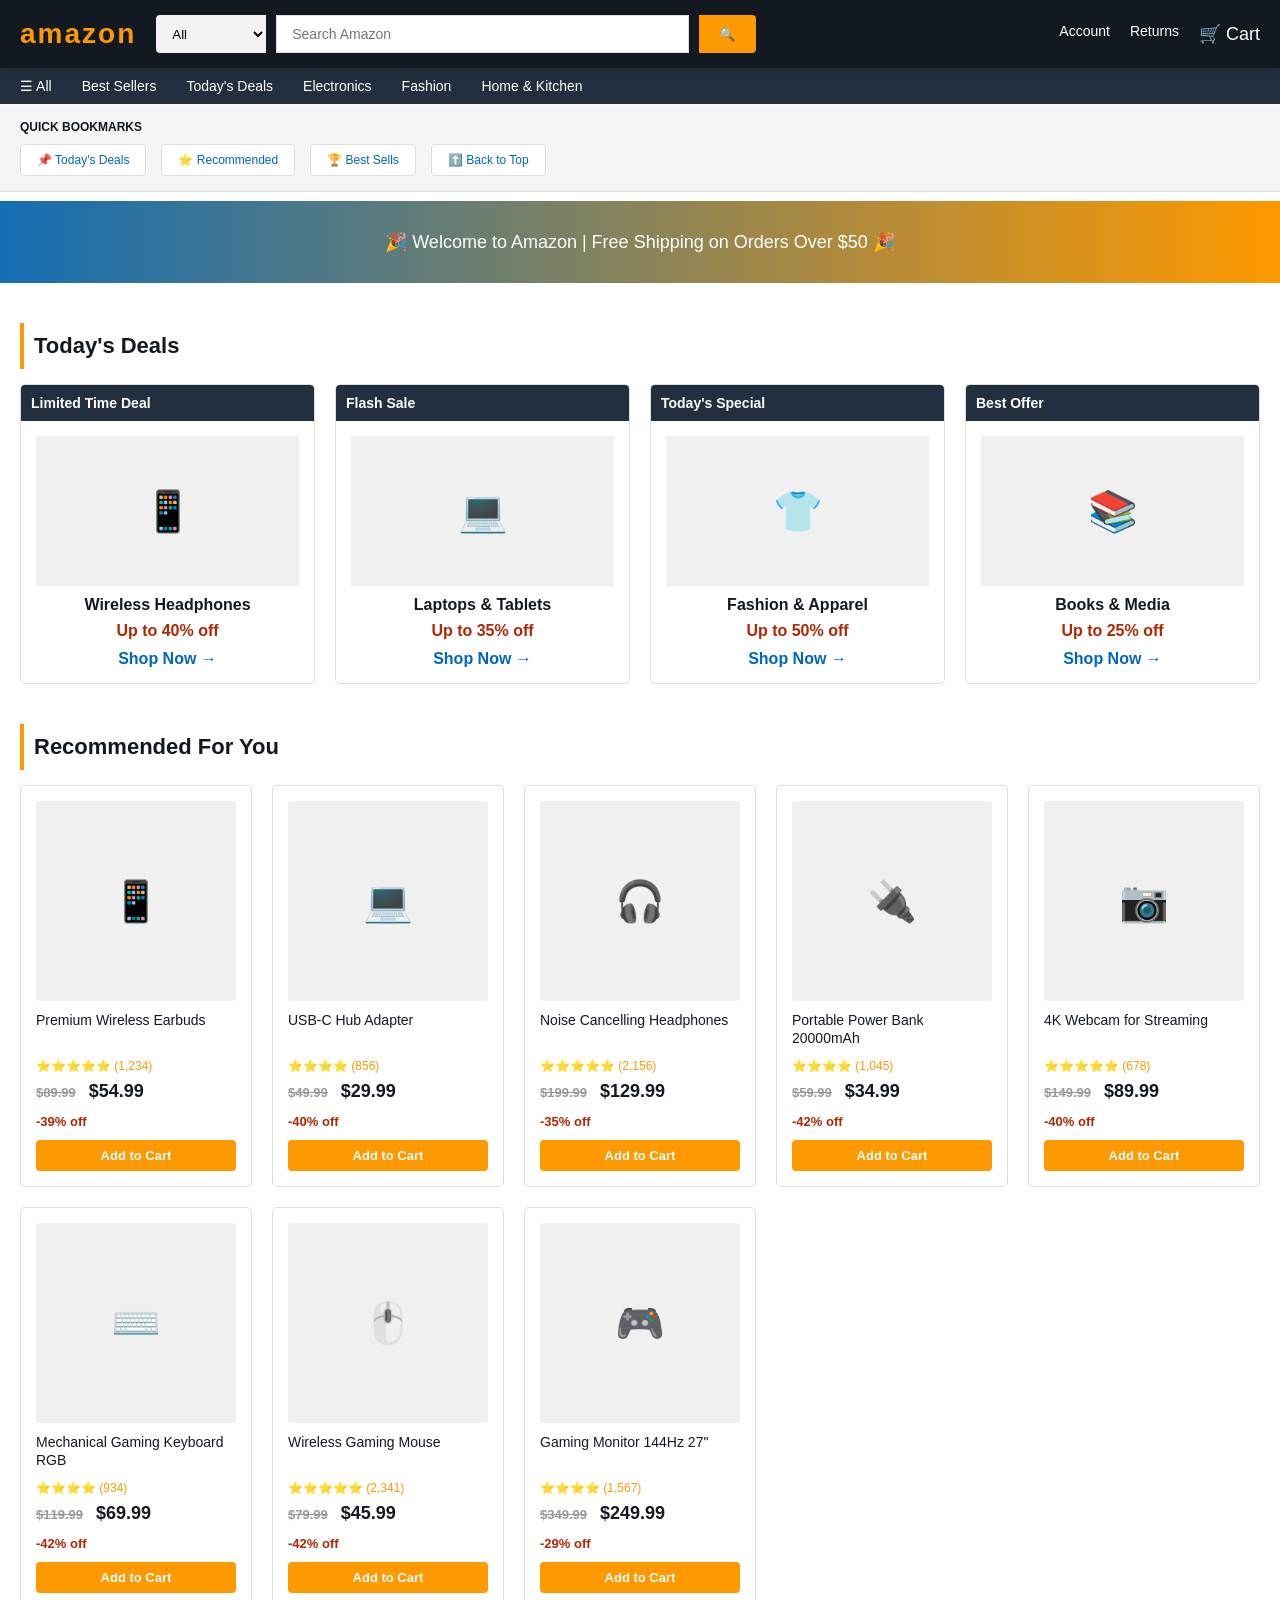
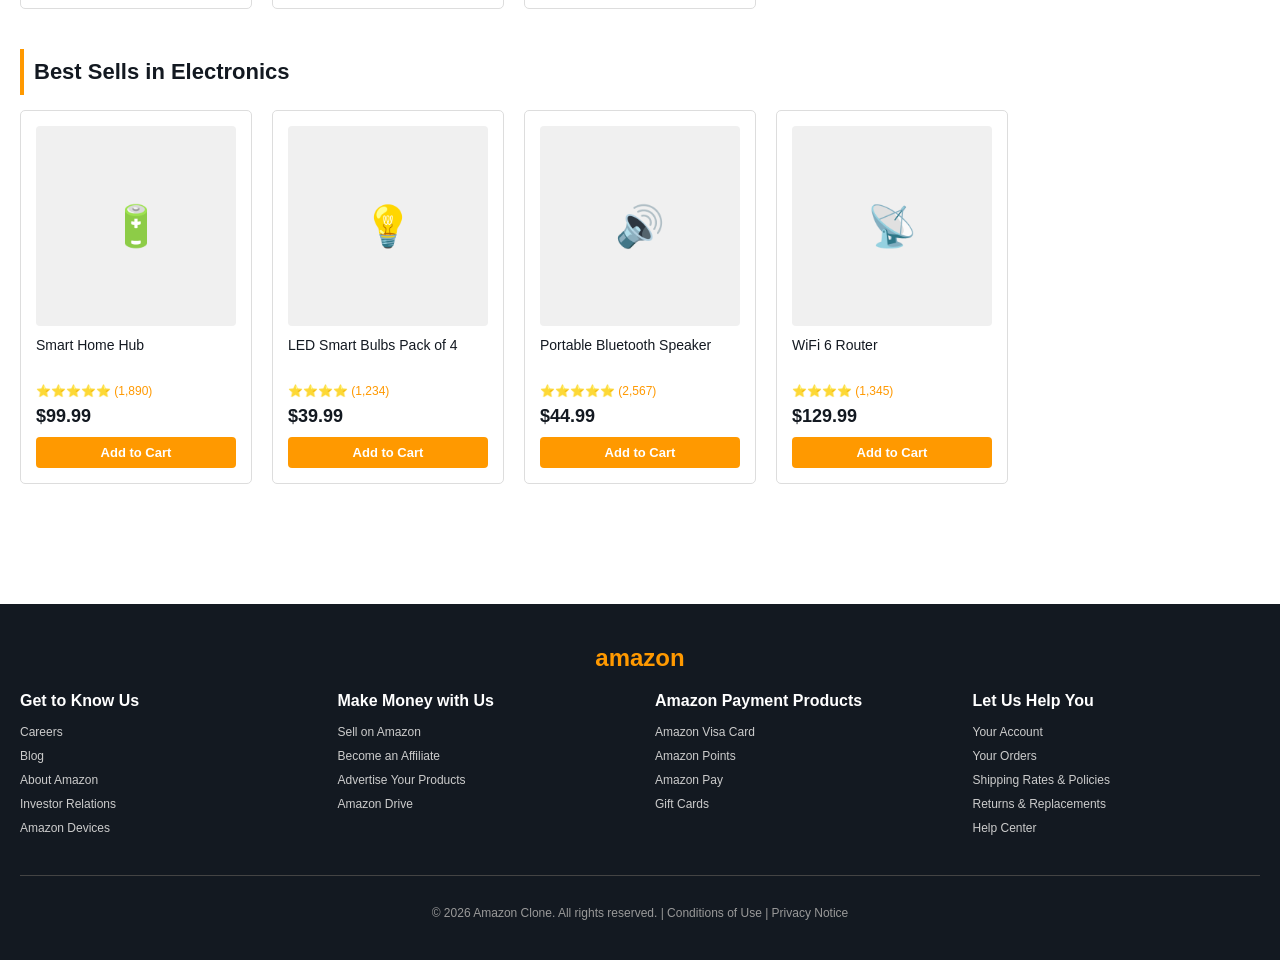
<file: index.html>
<!DOCTYPE html>
<html lang="en">
<head>
    <meta charset="UTF-8">
    <meta name="viewport" content="width=device-width, initial-scale=1.0">
    <title>Amazon</title>
    <link rel="stylesheet" href="style.css">
</head>
<body>
    <!-- Header -->
    <div class="header" id="top">
        <div class="logo">amazon</div>
        <div class="search-container">
            <select class="category-select">
                <option>All</option>
                <option>Electronics</option>
                <option>Clothing</option>
                <option>Books</option>
                <option>Home</option>
            </select>
            <input type="text" class="search-input" placeholder="Search Amazon">
            <button class="search-btn">🔍</button>
        </div>
        <div class="header-nav">
            <a href="login.html" class="nav-item">Account</a>
            <div class="nav-item">Returns</div>
            <a href="cart.html" class="nav-item cart-icon">🛒 Cart</a>
        </div>
    </div>

    <!-- Navbar -->
    <div class="navbar">
        <div class="navbar-item">☰ All</div>
        <div class="navbar-item">Best Sellers</div>
        <div class="navbar-item">Today's Deals</div>
        <div class="navbar-item">Electronics</div>
        <div class="navbar-item">Fashion</div>
        <div class="navbar-item">Home & Kitchen</div>
    </div>

    <!-- Bookmarks Section -->
    <div class="bookmarks-section">
        <div class="bookmarks-title">Quick Bookmarks</div>
        <div class="bookmarks-container">
            <a href="#deals" class="bookmark-btn">📌 Today's Deals</a>
            <a href="#recommended" class="bookmark-btn">⭐ Recommended</a>
            <a href="#bestsellers" class="bookmark-btn">🏆 Best Sells</a>
      
            <a href="#deals" class="bookmark-btn">⬆️ Back to Top</a>
        </div>
    </div>

    <!-- Banner -->
    <div class="banner">
        🎉 Welcome to Amazon | Free Shipping on Orders Over $50 🎉
    </div>

    <!-- Main Container -->
    <div class="container">
        <!-- Deals Section -->
        <div class="section" id="deals">
            <div class="section-title">Today's Deals</div>
            <div class="deal-section">
                <div class="deal-card">
                    <div class="deal-header">Limited Time Deal</div>
                    <div class="deal-content">
                        <div class="deal-image">📱</div>
                        <div class="deal-title">Wireless Headphones</div>
                        <p style="color: #B12704; font-weight: bold; margin-bottom: 10px;">Up to 40% off</p>
                        <a class="shop-now">Shop Now →</a>
                    </div>
                </div>

                <div class="deal-card">
                    <div class="deal-header">Flash Sale</div>
                    <div class="deal-content">
                        <div class="deal-image">💻</div>
                        <div class="deal-title">Laptops & Tablets</div>
                        <p style="color: #B12704; font-weight: bold; margin-bottom: 10px;">Up to 35% off</p>
                        <a class="shop-now">Shop Now →</a>
                    </div>
                </div>

                <div class="deal-card">
                    <div class="deal-header">Today's Special</div>
                    <div class="deal-content">
                        <div class="deal-image">👕</div>
                        <div class="deal-title">Fashion & Apparel</div>
                        <p style="color: #B12704; font-weight: bold; margin-bottom: 10px;">Up to 50% off</p>
                        <a class="shop-now">Shop Now →</a>
                    </div>
                </div>

                <div class="deal-card">
                    <div class="deal-header">Best Offer</div>
                    <div class="deal-content">
                        <div class="deal-image">📚</div>
                        <div class="deal-title">Books & Media</div>
                        <p style="color: #B12704; font-weight: bold; margin-bottom: 10px;">Up to 25% off</p>
                        <a class="shop-now">Shop Now →</a>
                    </div>
                </div>
            </div>
        </div>

        <!-- Products Section -->
        <div class="section" id="recommended">
            <div class="section-title">Recommended For You</div>
            <div class="product-grid">
                <div class="product-card">
                    <div class="product-image">📱</div>
                    <div class="product-name">Premium Wireless Earbuds</div>
                    <div class="product-rating">⭐⭐⭐⭐⭐ (1,234)</div>
                    <div class="product-price">
                        <span class="price-original">$89.99</span>
                        $54.99
                    </div>
                    <div style="margin-bottom: 10px;">
                        <span class="discount">-39% off</span>
                    </div>
                    <button class="add-to-cart-btn">Add to Cart</button>
                </div>

                <div class="product-card">
                    <div class="product-image">💻</div>
                    <div class="product-name">USB-C Hub Adapter</div>
                    <div class="product-rating">⭐⭐⭐⭐ (856)</div>
                    <div class="product-price">
                        <span class="price-original">$49.99</span>
                        $29.99
                    </div>
                    <div style="margin-bottom: 10px;">
                        <span class="discount">-40% off</span>
                    </div>
                    <button class="add-to-cart-btn">Add to Cart</button>
                </div>

                <div class="product-card">
                    <div class="product-image">🎧</div>
                    <div class="product-name">Noise Cancelling Headphones</div>
                    <div class="product-rating">⭐⭐⭐⭐⭐ (2,156)</div>
                    <div class="product-price">
                        <span class="price-original">$199.99</span>
                        $129.99
                    </div>
                    <div style="margin-bottom: 10px;">
                        <span class="discount">-35% off</span>
                    </div>
                    <button class="add-to-cart-btn">Add to Cart</button>
                </div>

                <div class="product-card">
                    <div class="product-image">🔌</div>
                    <div class="product-name">Portable Power Bank 20000mAh</div>
                    <div class="product-rating">⭐⭐⭐⭐ (1,045)</div>
                    <div class="product-price">
                        <span class="price-original">$59.99</span>
                        $34.99
                    </div>
                    <div style="margin-bottom: 10px;">
                        <span class="discount">-42% off</span>
                    </div>
                    <button class="add-to-cart-btn">Add to Cart</button>
                </div>

                <div class="product-card">
                    <div class="product-image">📷</div>
                    <div class="product-name">4K Webcam for Streaming</div>
                    <div class="product-rating">⭐⭐⭐⭐⭐ (678)</div>
                    <div class="product-price">
                        <span class="price-original">$149.99</span>
                        $89.99
                    </div>
                    <div style="margin-bottom: 10px;">
                        <span class="discount">-40% off</span>
                    </div>
                    <button class="add-to-cart-btn">Add to Cart</button>
                </div>

                <div class="product-card">
                    <div class="product-image">⌨️</div>
                    <div class="product-name">Mechanical Gaming Keyboard RGB</div>
                    <div class="product-rating">⭐⭐⭐⭐ (934)</div>
                    <div class="product-price">
                        <span class="price-original">$119.99</span>
                        $69.99
                    </div>
                    <div style="margin-bottom: 10px;">
                        <span class="discount">-42% off</span>
                    </div>
                    <button class="add-to-cart-btn">Add to Cart</button>
                </div>

                <div class="product-card">
                    <div class="product-image">🖱️</div>
                    <div class="product-name">Wireless Gaming Mouse</div>
                    <div class="product-rating">⭐⭐⭐⭐⭐ (2,341)</div>
                    <div class="product-price">
                        <span class="price-original">$79.99</span>
                        $45.99
                    </div>
                    <div style="margin-bottom: 10px;">
                        <span class="discount">-42% off</span>
                    </div>
                    <button class="add-to-cart-btn">Add to Cart</button>
                </div>

                <div class="product-card">
                    <div class="product-image">🎮</div>
                    <div class="product-name">Gaming Monitor 144Hz 27"</div>
                    <div class="product-rating">⭐⭐⭐⭐ (1,567)</div>
                    <div class="product-price">
                        <span class="price-original">$349.99</span>
                        $249.99
                    </div>
                    <div style="margin-bottom: 10px;">
                        <span class="discount">-29% off</span>
                    </div>
                    <button class="add-to-cart-btn">Add to Cart</button>
                </div>
            </div>
        </div>

        <!-- Electronics Section -->
        <div class="section" id="bestsellers">
            <div class="section-title">Best Sells in Electronics</div>
            <div class="product-grid">
                <div class="product-card">
                    <div class="product-image">🔋</div>
                    <div class="product-name">Smart Home Hub</div>
                    <div class="product-rating">⭐⭐⭐⭐⭐ (1,890)</div>
                    <div class="product-price">$99.99</div>
                    <button class="add-to-cart-btn">Add to Cart</button>
                </div>

                <div class="product-card">
                    <div class="product-image">💡</div>
                    <div class="product-name">LED Smart Bulbs Pack of 4</div>
                    <div class="product-rating">⭐⭐⭐⭐ (1,234)</div>
                    <div class="product-price">$39.99</div>
                    <button class="add-to-cart-btn">Add to Cart</button>
                </div>

                <div class="product-card">
                    <div class="product-image">🔊</div>
                    <div class="product-name">Portable Bluetooth Speaker</div>
                    <div class="product-rating">⭐⭐⭐⭐⭐ (2,567)</div>
                    <div class="product-price">$44.99</div>
                    <button class="add-to-cart-btn">Add to Cart</button>
                </div>

                <div class="product-card">
                    <div class="product-image">📡</div>
                    <div class="product-name">WiFi 6 Router</div>
                    <div class="product-rating">⭐⭐⭐⭐ (1,345)</div>
                    <div class="product-price">$129.99</div>
                    <button class="add-to-cart-btn">Add to Cart</button>
                </div>
            </div>
        </div>
    </div>

    <!-- Footer -->
    <div class="footer">
        <div class="footer-logo">amazon</div>

        <div class="footer-content">
            <div class="footer-column">
                <h3>Get to Know Us</h3>
                <ul>
                    <li><a>Careers</a></li>
                    <li><a>Blog</a></li>
                    <li><a>About Amazon</a></li>
                    <li><a>Investor Relations</a></li>
                    <li><a>Amazon Devices</a></li>
                </ul>
            </div>

            <div class="footer-column">
                <h3>Make Money with Us</h3>
                <ul>
                    <li><a>Sell on Amazon</a></li>
                    <li><a>Become an Affiliate</a></li>
                    <li><a>Advertise Your Products</a></li>
                    <li><a>Amazon Drive</a></li>
                </ul>
            </div>

            <div class="footer-column">
                <h3>Amazon Payment Products</h3>
                <ul>
                    <li><a>Amazon Visa Card</a></li>
                    <li><a>Amazon Points</a></li>
                    <li><a>Amazon Pay</a></li>
                    <li><a>Gift Cards</a></li>
                </ul>
            </div>

            <div class="footer-column">
                <h3>Let Us Help You</h3>
                <ul>
                    <li><a>Your Account</a></li>
                    <li><a>Your Orders</a></li>
                    <li><a>Shipping Rates & Policies</a></li>
                    <li><a>Returns & Replacements</a></li>
                    <li><a>Help Center</a></li>
                </ul>
            </div>
        </div>

        <div class="footer-bottom">
            <p>&copy; 2026 Amazon Clone. All rights reserved. | Conditions of Use | Privacy Notice</p>
        </div>
    </div>
</body>
</html>
</file>
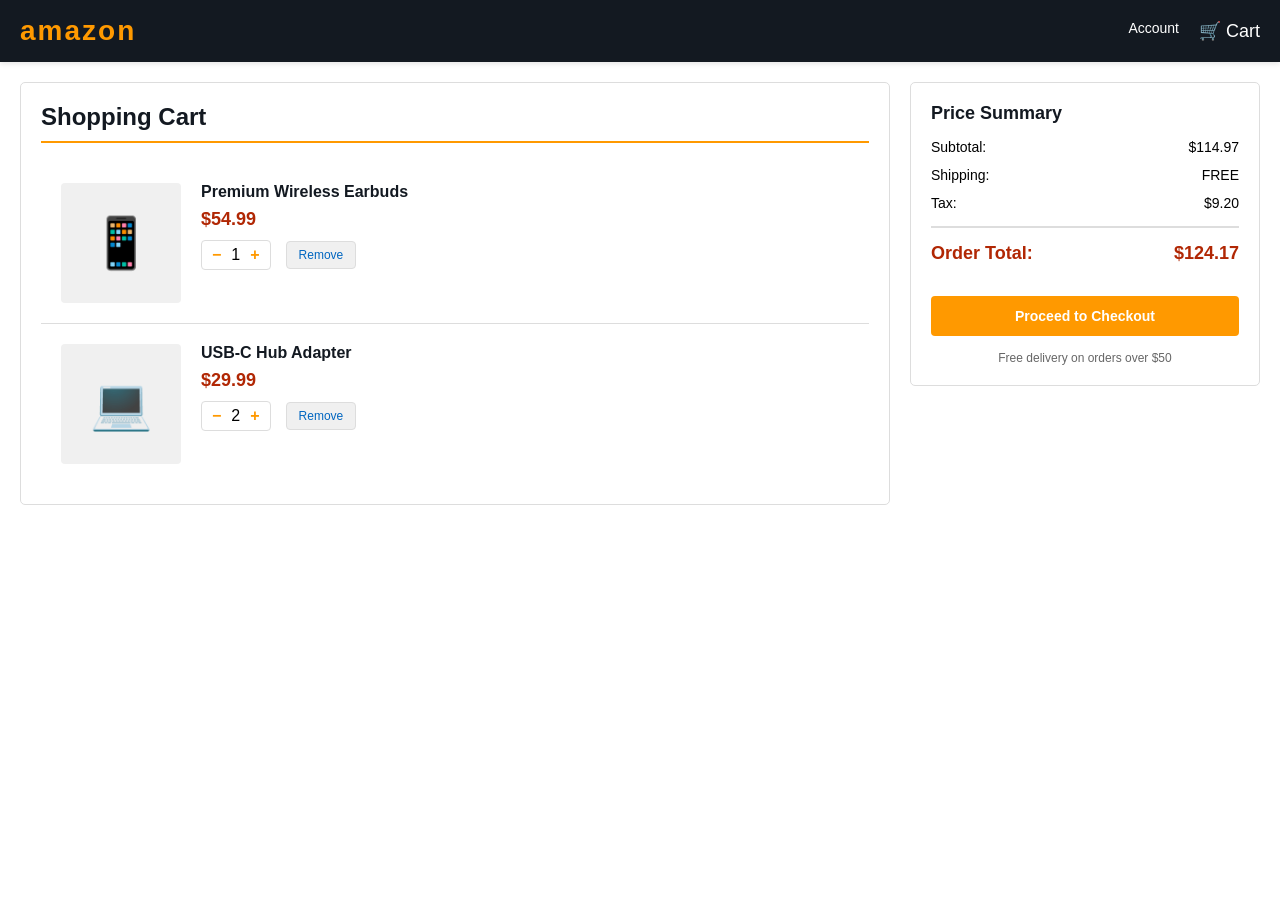
<file: cart.html>
<!DOCTYPE html>
<html lang="en">
<head>
    <meta charset="UTF-8">
    <meta name="viewport" content="width=device-width, initial-scale=1.0">
    <title>Amazon - Shopping Cart</title>
    <link rel="stylesheet" href="style.css">
    <style>
        .cart-container {
            max-width: 1400px;
            margin: 0 auto;
            padding: 20px;
            display: grid;
            grid-template-columns: 1fr 350px;
            gap: 20px;
        }

        .cart-items {
            background-color: white;
            padding: 20px;
            border-radius: 5px;
            border: 1px solid #ddd;
        }

        .cart-title {
            font-size: 24px;
            font-weight: bold;
            color: #131921;
            margin-bottom: 20px;
            padding-bottom: 10px;
            border-bottom: 2px solid #FF9900;
        }

        .cart-item {
            display: flex;
            gap: 20px;
            padding: 20px;
            border-bottom: 1px solid #ddd;
            align-items: flex-start;
        }

        .cart-item:last-child {
            border-bottom: none;
        }

        .item-image {
            width: 120px;
            height: 120px;
            background-color: #f0f0f0;
            border-radius: 4px;
            display: flex;
            align-items: center;
            justify-content: center;
            font-size: 50px;
            flex-shrink: 0;
        }

        .item-details {
            flex: 1;
        }

        .item-name {
            font-size: 16px;
            font-weight: bold;
            color: #131921;
            margin-bottom: 8px;
        }

        .item-price {
            font-size: 18px;
            font-weight: bold;
            color: #B12704;
            margin-bottom: 10px;
        }

        .item-actions {
            display: flex;
            gap: 15px;
            align-items: center;
        }

        .quantity-control {
            display: flex;
            align-items: center;
            gap: 10px;
            border: 1px solid #ddd;
            padding: 5px 10px;
            border-radius: 4px;
        }

        .quantity-control button {
            background: none;
            border: none;
            cursor: pointer;
            font-size: 16px;
            font-weight: bold;
            color: #FF9900;
        }

        .quantity-control button:hover {
            color: #FFA724;
        }

        .remove-btn {
            background-color: #f0f0f0;
            border: 1px solid #ddd;
            padding: 6px 12px;
            border-radius: 4px;
            cursor: pointer;
            color: #0066c0;
            font-size: 12px;
            transition: background-color 0.3s;
        }

        .remove-btn:hover {
            background-color: #fee;
            color: #c33;
        }

        .empty-cart {
            text-align: center;
            padding: 40px 20px;
            color: #666;
        }

        .empty-cart-icon {
            font-size: 60px;
            margin-bottom: 20px;
        }

        .empty-cart-text {
            font-size: 18px;
            margin-bottom: 20px;
        }

        .continue-shopping {
            background-color: #FF9900;
            color: white;
            padding: 10px 20px;
            border: none;
            border-radius: 4px;
            text-decoration: none;
            cursor: pointer;
            transition: background-color 0.3s;
            display: inline-block;
        }

        .continue-shopping:hover {
            background-color: #FFA724;
        }

        /* Cart Summary */
        .cart-summary {
            background-color: white;
            padding: 20px;
            border-radius: 5px;
            border: 1px solid #ddd;
            height: fit-content;
            position: sticky;
            top: 20px;
        }

        .summary-title {
            font-size: 18px;
            font-weight: bold;
            color: #131921;
            margin-bottom: 15px;
        }

        .summary-row {
            display: flex;
            justify-content: space-between;
            margin-bottom: 12px;
            font-size: 14px;
        }

        .summary-total {
            font-size: 18px;
            font-weight: bold;
            color: #B12704;
            border-top: 2px solid #ddd;
            padding-top: 15px;
            margin-top: 15px;
        }

        .checkout-btn {
            width: 100%;
            padding: 12px;
            background-color: #FF9900;
            border: none;
            border-radius: 4px;
            color: white;
            font-weight: bold;
            font-size: 14px;
            cursor: pointer;
            margin-top: 20px;
            transition: background-color 0.3s;
        }

        .checkout-btn:hover {
            background-color: #FFA724;
        }

        .checkout-btn:disabled {
            background-color: #ccc;
            cursor: not-allowed;
        }

        @media (max-width: 768px) {
            .cart-container {
                grid-template-columns: 1fr;
            }

            .cart-summary {
                position: static;
            }

            .cart-item {
                flex-direction: column;
            }

            .item-image {
                width: 100%;
            }
        }
    </style>
</head>
<body>
    <!-- Header -->
    <div class="header">
        <a href="index.html" class="logo">amazon</a>
        <div style="flex: 1;"></div>
        <div class="header-nav">
            <a href="login.html" class="nav-item">Account</a>
            <a href="cart.html" class="nav-item cart-icon">🛒 Cart</a>
        </div>
    </div>

    <!-- Cart Container -->
    <div class="cart-container">
        <div class="cart-items" id="cartItems">
            <div class="cart-title">Shopping Cart</div>
            <!-- Cart items will be populated here -->
            <div class="empty-cart">
                <div class="empty-cart-icon">🛒</div>
                <div class="empty-cart-text">Your Amazon Cart is empty</div>
                <a href="index.html" class="continue-shopping">Continue Shopping</a>
            </div>
        </div>

        <!-- Cart Summary -->
        <div class="cart-summary">
            <div class="summary-title">Price Summary</div>

            <div class="summary-row">
                <span>Subtotal:</span>
                <span id="subtotal">$0.00</span>
            </div>

            <div class="summary-row">
                <span>Shipping:</span>
                <span id="shipping">FREE</span>
            </div>

            <div class="summary-row">
                <span>Tax:</span>
                <span id="tax">$0.00</span>
            </div>

            <div class="summary-row summary-total">
                <span>Order Total:</span>
                <span id="total">$0.00</span>
            </div>

            <button class="checkout-btn" id="checkoutBtn" disabled>Proceed to Checkout</button>

            <p style="font-size: 12px; color: #666; margin-top: 15px; text-align: center;">
                Free delivery on orders over $50
            </p>
        </div>
    </div>

    <script>
        // Sample cart items (in a real app, this would come from localStorage or a database)
        const sampleCartItems = [
            {
                id: 1,
                name: 'Premium Wireless Earbuds',
                price: 54.99,
                icon: '📱',
                quantity: 1
            },
            {
                id: 2,
                name: 'USB-C Hub Adapter',
                price: 29.99,
                icon: '💻',
                quantity: 2
            }
        ];

        function displayCart() {
            const cartContainer = document.getElementById('cartItems');

            if (sampleCartItems.length === 0) {
                cartContainer.innerHTML = `
                    <div class="cart-title">Shopping Cart</div>
                    <div class="empty-cart">
                        <div class="empty-cart-icon">🛒</div>
                        <div class="empty-cart-text">Your Amazon Cart is empty</div>
                        <a href="index.html" class="continue-shopping">Continue Shopping</a>
                    </div>
                `;
                document.getElementById('checkoutBtn').disabled = true;
                return;
            }

            let cartHTML = '<div class="cart-title">Shopping Cart</div>';

            sampleCartItems.forEach(item => {
                cartHTML += `
                    <div class="cart-item">
                        <div class="item-image">${item.icon}</div>
                        <div class="item-details">
                            <div class="item-name">${item.name}</div>
                            <div class="item-price">$${item.price.toFixed(2)}</div>
                            <div class="item-actions">
                                <div class="quantity-control">
                                    <button onclick="decreaseQuantity(${item.id})">−</button>
                                    <span>${item.quantity}</span>
                                    <button onclick="increaseQuantity(${item.id})">+</button>
                                </div>
                                <button class="remove-btn" onclick="removeItem(${item.id})">Remove</button>
                            </div>
                        </div>
                    </div>
                `;
            });

            cartContainer.innerHTML = cartHTML;
            document.getElementById('checkoutBtn').disabled = false;
            updateSummary();
        }

        function updateSummary() {
            let subtotal = sampleCartItems.reduce((sum, item) => sum + (item.price * item.quantity), 0);
            let tax = subtotal * 0.08;
            let total = subtotal + tax;

            document.getElementById('subtotal').textContent = '$' + subtotal.toFixed(2);
            document.getElementById('tax').textContent = '$' + tax.toFixed(2);
            document.getElementById('total').textContent = '$' + total.toFixed(2);
        }

        function increaseQuantity(id) {
            const item = sampleCartItems.find(i => i.id === id);
            if (item) {
                item.quantity++;
                displayCart();
            }
        }

        function decreaseQuantity(id) {
            const item = sampleCartItems.find(i => i.id === id);
            if (item && item.quantity > 1) {
                item.quantity--;
                displayCart();
            }
        }

        function removeItem(id) {
            const index = sampleCartItems.findIndex(i => i.id === id);
            if (index > -1) {
                sampleCartItems.splice(index, 1);
                displayCart();
            }
        }

        document.getElementById('checkoutBtn').addEventListener('click', function() {
            if (sampleCartItems.length > 0) {
                alert('Proceeding to checkout...\n\nOrder Total: ' + document.getElementById('total').textContent);
            }
        });

        // Display cart on page load
        displayCart();
    </script>
</body>
</html>
</file>
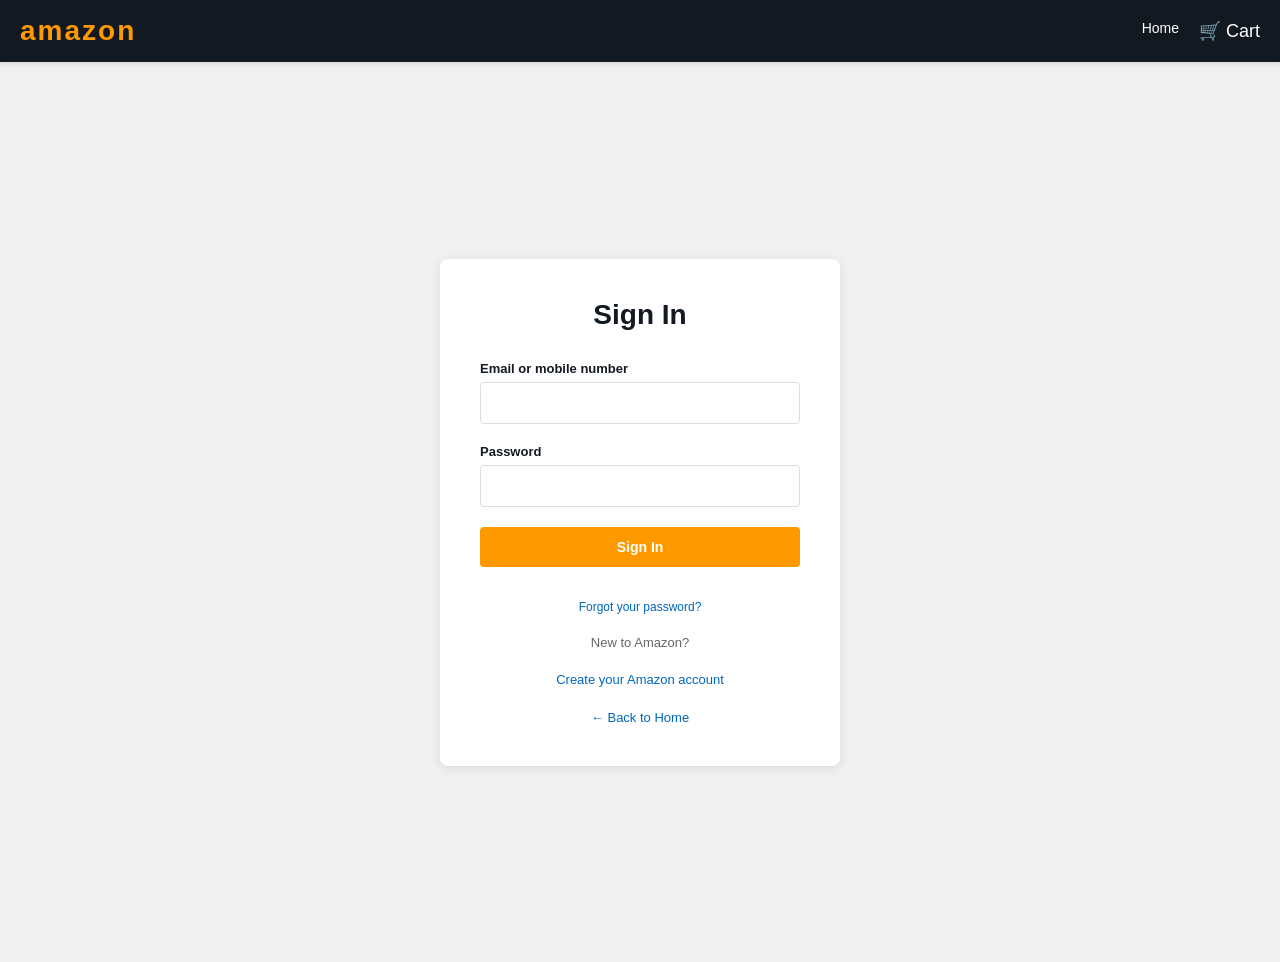
<file: login.html>
<!DOCTYPE html>
<html lang="en">
<head>
    <meta charset="UTF-8">
    <meta name="viewport" content="width=device-width, initial-scale=1.0">
    <title>Amazon - Sign In</title>
    <link rel="stylesheet" href="style.css">
    <style>
        .login-container {
            display: flex;
            justify-content: center;
            align-items: center;
            min-height: 100vh;
            background-color: #f0f0f0;
            padding: 20px;
        }

        .login-card {
            background-color: white;
            padding: 40px;
            border-radius: 8px;
            box-shadow: 0 2px 10px rgba(0,0,0,0.1);
            width: 100%;
            max-width: 400px;
        }

        .login-title {
            font-size: 28px;
            font-weight: bold;
            color: #131921;
            margin-bottom: 30px;
            text-align: center;
        }

        .form-group {
            margin-bottom: 20px;
        }

        .form-group label {
            display: block;
            font-size: 13px;
            font-weight: bold;
            color: #131921;
            margin-bottom: 6px;
        }

        .form-group input {
            width: 100%;
            padding: 12px;
            border: 1px solid #ddd;
            border-radius: 4px;
            font-size: 14px;
            font-family: inherit;
            transition: border-color 0.3s;
        }

        .form-group input:focus {
            outline: none;
            border-color: #FF9900;
            box-shadow: 0 0 5px rgba(255, 153, 0, 0.3);
        }

        .login-btn {
            width: 100%;
            padding: 12px;
            background-color: #FF9900;
            border: none;
            border-radius: 4px;
            color: white;
            font-weight: bold;
            font-size: 14px;
            cursor: pointer;
            transition: background-color 0.3s;
            margin-bottom: 15px;
        }

        .login-btn:hover {
            background-color: #FFA724;
        }

        .divider {
            text-align: center;
            color: #666;
            margin: 20px 0;
            font-size: 13px;
        }

        .signup-link {
            text-align: center;
        }

        .signup-link a {
            color: #0066c0;
            text-decoration: none;
            font-size: 13px;
            cursor: pointer;
        }

        .signup-link a:hover {
            text-decoration: underline;
        }

        .forgot-password {
            text-align: center;
            margin-top: 15px;
        }

        .forgot-password a {
            color: #0066c0;
            text-decoration: none;
            font-size: 12px;
            cursor: pointer;
        }

        .forgot-password a:hover {
            text-decoration: underline;
        }

        .back-to-home {
            text-align: center;
            margin-top: 20px;
        }

        .back-to-home a {
            color: #0066c0;
            text-decoration: none;
            font-size: 13px;
            cursor: pointer;
        }

        .back-to-home a:hover {
            text-decoration: underline;
        }

        .error-message {
            background-color: #fee;
            color: #c33;
            padding: 10px;
            border-radius: 4px;
            margin-bottom: 15px;
            font-size: 12px;
            display: none;
        }

        .success-message {
            background-color: #efe;
            color: #3c3;
            padding: 10px;
            border-radius: 4px;
            margin-bottom: 15px;
            font-size: 12px;
            display: none;
        }
    </style>
</head>
<body>
    <!-- Header -->
    <div class="header">
        <a href="index.html" class="logo">amazon</a>
        <div style="flex: 1;"></div>
        <div class="header-nav">
            <a href="index.html" class="nav-item">Home</a>
            <a href="cart.html" class="nav-item cart-icon">🛒 Cart</a>
        </div>
    </div>

    <!-- Login Container -->
    <div class="login-container">
        <div class="login-card">
            <div class="login-title">Sign In</div>

            <div class="error-message" id="errorMsg">Please enter valid email and password</div>
            <div class="success-message" id="successMsg">Login successful! Redirecting...</div>

            <form id="loginForm">
                <div class="form-group">
                    <label for="email">Email or mobile number</label>
                    <input type="email" id="email" name="email" required>
                </div>

                <div class="form-group">
                    <label for="password">Password</label>
                    <input type="password" id="password" name="password" required>
                </div>

                <button type="submit" class="login-btn">Sign In</button>
            </form>

            <div class="forgot-password">
                <a href="#forgot">Forgot your password?</a>
            </div>

            <div class="divider">New to Amazon?</div>

            <div class="signup-link">
                <a href="#signup">Create your Amazon account</a>
            </div>

            <div class="back-to-home">
                <a href="index.html">← Back to Home</a>
            </div>
        </div>
    </div>

    <script>
        document.getElementById('loginForm').addEventListener('submit', function(e) {
            e.preventDefault();

            const email = document.getElementById('email').value;
            const password = document.getElementById('password').value;

            if (email && password) {
                document.getElementById('successMsg').style.display = 'block';
                document.getElementById('errorMsg').style.display = 'none';

                setTimeout(function() {
                    alert('Welcome to Amazon!');
                    window.location.href = 'index.html';
                }, 1000);
            } else {
                document.getElementById('errorMsg').style.display = 'block';
                document.getElementById('successMsg').style.display = 'none';
            }
        });
    </script>
</body>
</html>
</file>
<file: style.css>
* {
    margin: 0;
    padding: 0;
    box-sizing: border-box;
}

html {
    scroll-behavior: smooth;
}

body {
    font-family: -apple-system, BlinkMacSystemFont, 'Segoe UI', Arial, sans-serif;
    background-color: #ffffff;
}

/* Header */
.header {
    background-color: #131921;
    color: white;
    padding: 15px 20px;
    display: flex;
    align-items: center;
    gap: 20px;
    box-shadow: 0 2px 5px rgba(0,0,0,0.1);
    position: sticky;
    top: 0;
    z-index: 100;
}

.logo {
    font-size: 28px;
    font-weight: bold;
    color: #FF9900;
    text-decoration: none;
    cursor: pointer;
    letter-spacing: 2px;
}

.search-container {
    flex: 1;
    display: flex;
    gap: 10px;
    max-width: 600px;
}

.category-select {
    padding: 10px 12px;
    border: none;
    border-radius: 4px 0 0 4px;
    background-color: #f3f3f3;
    cursor: pointer;
}

.search-input {
    flex: 1;
    padding: 10px 15px;
    border: 1px solid #ddd;
    border-radius: 0;
    font-size: 14px;
}

.search-btn {
    padding: 10px 20px;
    background-color: #FF9900;
    border: none;
    border-radius: 0 4px 4px 0;
    color: black;
    font-weight: bold;
    cursor: pointer;
    transition: background-color 0.3s;
}

.search-btn:hover {
    background-color: #FFA724;
}

.header-nav {
    display: flex;
    gap: 20px;
    margin-left: auto;
}

.nav-item {
    color: white;
    text-decoration: none;
    font-size: 14px;
    cursor: pointer;
    transition: color 0.3s;
    white-space: nowrap;
}

.nav-item:hover {
    color: #FF9900;
}

.cart-icon {
    font-size: 18px;
    cursor: pointer;
}

/* Subheader Navigation */
.navbar {
    background-color: #232F3E;
    padding: 10px 20px;
    display: flex;
    gap: 30px;
    color: white;
    font-size: 14px;
    position: sticky;
    top: 60px;
    z-index: 99;
}

.navbar-item {
    cursor: pointer;
    transition: color 0.3s;
}

.navbar-item:hover {
    color: #FF9900;
}

/* Bookmarks Section */
.bookmarks-section {
    background-color: #f5f5f5;
    padding: 15px 20px;
    border-bottom: 1px solid #ddd;
    position: sticky;
    top: 105px;
    z-index: 98;
}

.bookmarks-title {
    font-size: 12px;
    font-weight: bold;
    color: #131921;
    margin-bottom: 10px;
    text-transform: uppercase;
}

.bookmarks-container {
    display: flex;
    gap: 15px;
    flex-wrap: wrap;
}

.bookmark-btn {
    background-color: white;
    border: 1px solid #ddd;
    padding: 8px 16px;
    border-radius: 4px;
    font-size: 12px;
    color: #0066c0;
    cursor: pointer;
    text-decoration: none;
    transition: all 0.3s;
}

.bookmark-btn:hover {
    background-color: #0066c0;
    color: white;
    border-color: #0066c0;
}

.bookmark-btn.active {
    background-color: #FF9900;
    color: white;
    border-color: #FF9900;
}

/* Banner */
.banner {
    background: linear-gradient(90deg, #146EB4 0%, #FF9900 100%);
    padding: 30px;
    text-align: center;
    color: white;
    font-size: 18px;
    margin-bottom: 20px;
    margin-top: 10px;
}

/* Container */
.container {
    max-width: 1400px;
    margin: 0 auto;
    padding: 20px;
}

/* Sections */
.section {
    margin-bottom: 40px;
    scroll-margin-top: 250px;
}

.section-title {
    font-size: 22px;
    font-weight: bold;
    color: #131921;
    margin-bottom: 15px;
    padding: 10px;
    border-left: 4px solid #FF9900;
}

/* Product Grid */
.product-grid {
    display: grid;
    grid-template-columns: repeat(auto-fill, minmax(220px, 1fr));
    gap: 20px;
}

.product-card {
    border: 1px solid #ddd;
    padding: 15px;
    border-radius: 5px;
    background-color: white;
    transition: box-shadow 0.3s, transform 0.3s;
    cursor: pointer;
}

.product-card:hover {
    box-shadow: 0 4px 12px rgba(0,0,0,0.15);
    transform: translateY(-5px);
}

.product-image {
    width: 100%;
    height: 200px;
    background-color: #f0f0f0;
    display: flex;
    align-items: center;
    justify-content: center;
    margin-bottom: 10px;
    border-radius: 4px;
    color: #999;
    font-size: 40px;
}

.product-name {
    font-size: 14px;
    font-weight: 500;
    color: #131921;
    margin-bottom: 8px;
    min-height: 40px;
    line-height: 1.3;
}

.product-rating {
    color: #FF9900;
    font-size: 12px;
    margin-bottom: 8px;
}

.product-price {
    font-size: 18px;
    font-weight: bold;
    color: #131921;
    margin-bottom: 10px;
}

.price-original {
    text-decoration: line-through;
    color: #999;
    font-size: 13px;
    margin-right: 8px;
}

.discount {
    color: #B12704;
    font-weight: bold;
    font-size: 13px;
}

.add-to-cart-btn {
    width: 100%;
    padding: 8px;
    background-color: #FF9900;
    border: none;
    border-radius: 4px;
    color: white;
    font-weight: bold;
    cursor: pointer;
    font-size: 13px;
    transition: background-color 0.3s;
}

.add-to-cart-btn:hover {
    background-color: #FFA724;
}

/* Deal Section */
.deal-section {
    display: grid;
    grid-template-columns: repeat(auto-fill, minmax(280px, 1fr));
    gap: 20px;
    margin-bottom: 40px;
}

.deal-card {
    background-color: white;
    border: 1px solid #ddd;
    border-radius: 5px;
    overflow: hidden;
    transition: box-shadow 0.3s;
}

.deal-card:hover {
    box-shadow: 0 4px 12px rgba(0,0,0,0.15);
}

.deal-header {
    background-color: #232F3E;
    color: white;
    padding: 10px;
    font-weight: bold;
    font-size: 14px;
}

.deal-content {
    padding: 15px;
    text-align: center;
}

.deal-image {
    width: 100%;
    height: 150px;
    background-color: #f0f0f0;
    display: flex;
    align-items: center;
    justify-content: center;
    margin-bottom: 10px;
    font-size: 40px;
    color: #999;
}

.deal-title {
    font-size: 16px;
    font-weight: bold;
    color: #131921;
    margin-bottom: 8px;
}

.shop-now {
    color: #0066c0;
    text-decoration: none;
    font-weight: bold;
    cursor: pointer;
    transition: color 0.3s;
}

.shop-now:hover {
    color: #FF9900;
    text-decoration: underline;
}

/* Footer */
.footer {
    background-color: #131921;
    color: white;
    padding: 40px 20px;
    margin-top: 60px;
}

.footer-content {
    max-width: 1400px;
    margin: 0 auto;
    display: grid;
    grid-template-columns: repeat(auto-fit, minmax(250px, 1fr));
    gap: 30px;
    margin-bottom: 30px;
}

.footer-column h3 {
    font-size: 16px;
    margin-bottom: 15px;
    font-weight: bold;
}

.footer-column ul {
    list-style: none;
}

.footer-column li {
    margin-bottom: 10px;
    font-size: 12px;
}

.footer-column a {
    color: #ccc;
    text-decoration: none;
    cursor: pointer;
    transition: color 0.3s;
}

.footer-column a:hover {
    color: #FF9900;
    text-decoration: underline;
}

.footer-bottom {
    border-top: 1px solid #444;
    padding-top: 30px;
    text-align: center;
    font-size: 12px;
    color: #999;
}

.footer-logo {
    text-align: center;
    margin-bottom: 20px;
    font-size: 24px;
    font-weight: bold;
    color: #FF9900;
    cursor: pointer;
}

/* Responsive */
@media (max-width: 768px) {
    .header {
        flex-wrap: wrap;
    }

    .search-container {
        max-width: 100%;
        order: 3;
        flex-basis: 100%;
        margin-top: 10px;
    }

    .header-nav {
        margin-left: 0;
        gap: 10px;
        font-size: 12px;
    }

    .navbar {
        overflow-x: auto;
        gap: 15px;
    }

    .bookmarks-container {
        overflow-x: auto;
    }

    .product-grid {
        grid-template-columns: repeat(auto-fill, minmax(150px, 1fr));
    }

    .deal-section {
        grid-template-columns: repeat(auto-fill, minmax(200px, 1fr));
    }
}
</file>
